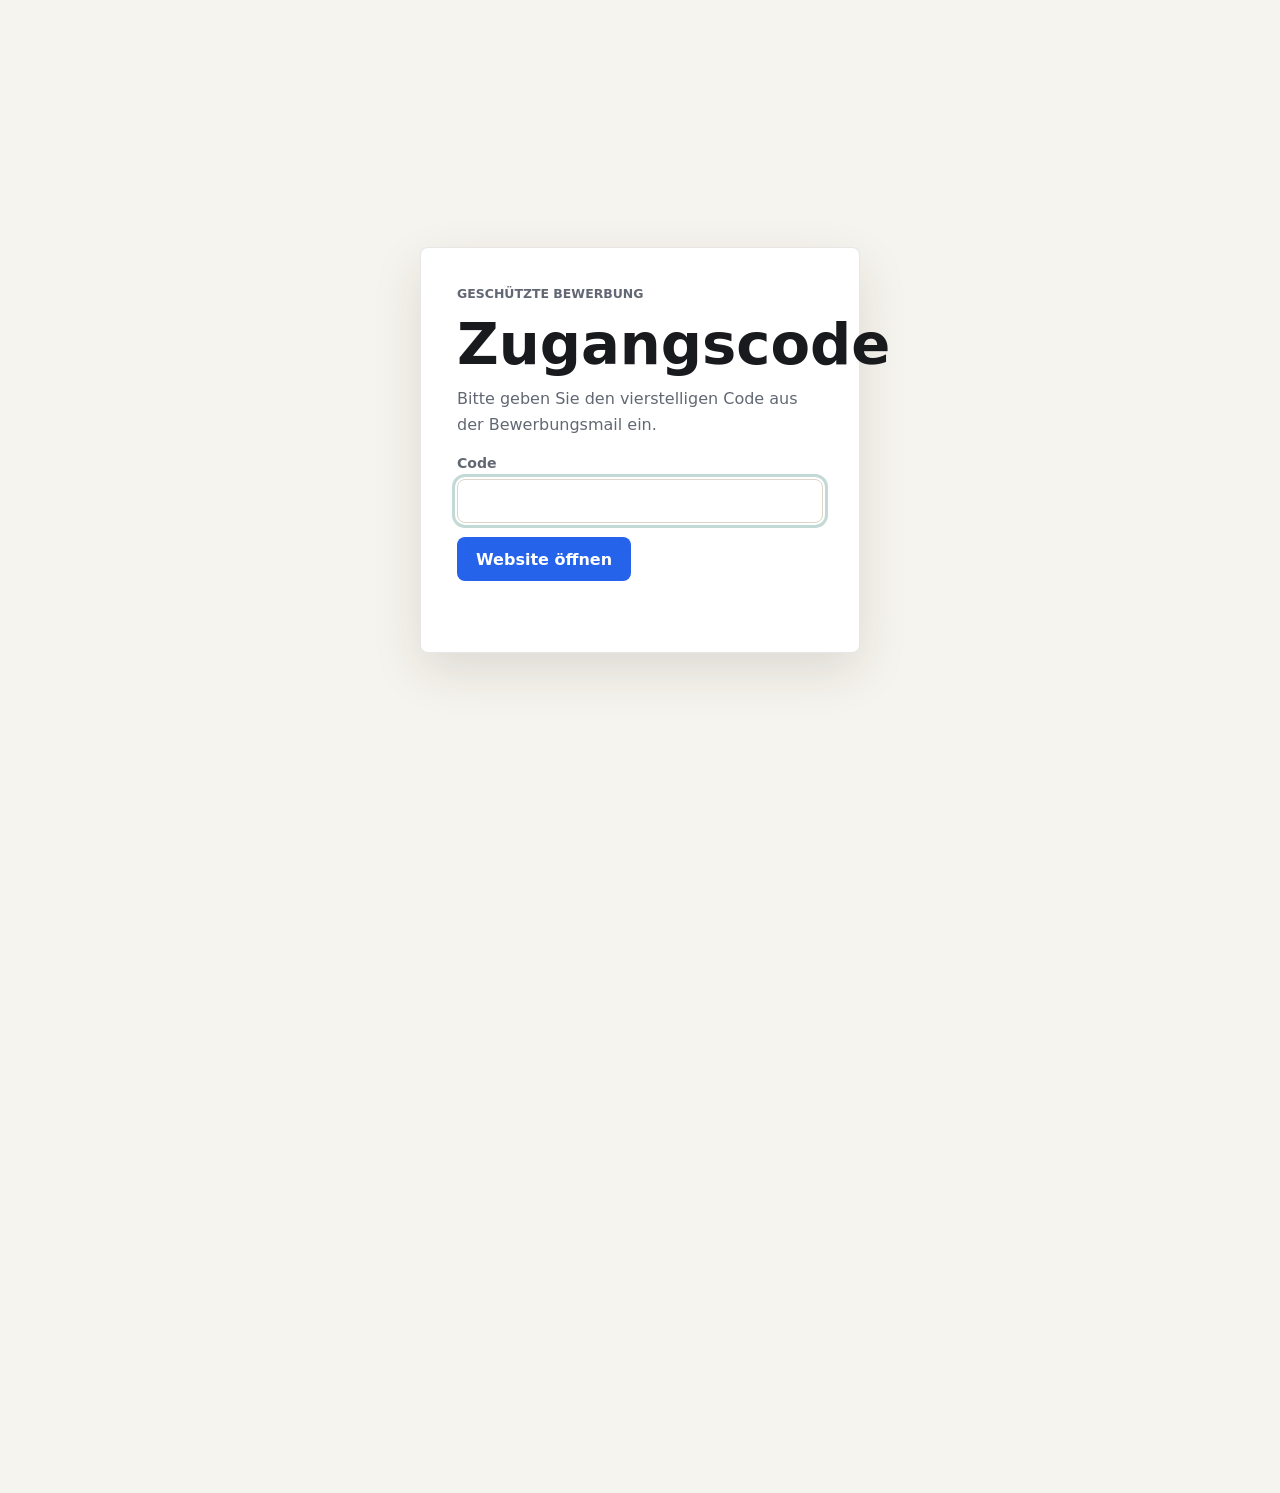
<file: index.html>
﻿<!doctype html>
<html lang="de">
  <head>
    <meta charset="UTF-8" />
    <meta name="viewport" content="width=device-width, initial-scale=1.0" />
    <meta
      name="description"
      content="Bewerbungsportfolio von Berken Tümür mit Unterlagen und eigenem Web-App-Projekt."
    />
    <title>Berken | Portfolio Bewerbung</title>
    <link rel="stylesheet" href="styles.css" />
  </head>
  <body>
    <header class="site-header">
      <a class="brand" href="index.html" aria-label="Zur Startseite">
        <img class="brand-photo" src="profilbild.jpg" alt="Profilbild von Berken" />
        <span>Berken Portfolio</span>
      </a>
      <nav class="nav" aria-label="Hauptnavigation">
        <a class="active" href="index.html">Über mich</a>
        <a href="dokumente.html">Dokumente</a>
        <a href="projekt.html">Projekt</a>
        <a href="kontakt.html">Kontakt</a>
      </nav>
    </header>

    <main>
      <section class="hero">
        <aside class="profile-card" aria-label="Kurzprofil">
          <img src="profilbild.jpg" alt="Profilbild von Berken" />
          <div>
            <p class="profile-name">Berken Tümür</p>
            <p class="profile-role">Bewerbung Informatik</p>
          </div>
        </aside>

        <div class="hero-copy">
          <p class="eyebrow">Bewerbung für eine Informatik-Lehrstelle</p>
          <h1>Hallo, ich bin Berken.</h1>
          <p class="intro">
            Ich bin Berken und interessiere mich für Informatik, weil man mit
            Logik und etwas Code etwas bauen kann, das wirklich funktioniert.
            Als ich meine erste Web-App zum Laufen gebracht habe, wollte ich
            direkt weitermachen. Diese Website zeigt meine Unterlagen und ein
            eigenes Projekt.
          </p>
          <div class="hero-actions">
            <a class="button primary" href="projekt.html">Projekt ansehen</a>
            <a class="button secondary" href="dokumente.html">Dokumente</a>
          </div>
        </div>
      </section>

      <section class="section">
        <div class="section-heading">
          <p class="eyebrow">Profil</p>
          <h2>Über mich</h2>
        </div>
        <div class="info-grid">
          <article>
            <h3>Motivation</h3>
            <p>
              Ich möchte Informatiker EFZ werden, am liebsten in der
              Fachrichtung Applikationsentwicklung. Mich interessiert besonders,
              wie Programme aufgebaut sind und wie man sie benutzerfreundlich
              macht.
            </p>
          </article>
          <article>
            <h3>Lernbereitschaft</h3>
            <p>
              Ich bin bereit, viel zu lernen und auch Fehler zu machen. Ich
              frage nach, wenn ich etwas nicht verstehe, und arbeite mich lieber
              langsam und gründlich ein als schnell und oberflächlich.
            </p>
          </article>
          <article>
            <h3>Praktisches Projekt</h3>
            <p>
              Ich habe eine IT-Support-App selbst entwickelt, ohne Vorlage, nur
              mit HTML, CSS und JavaScript. Was ich dabei gelernt habe, steht
              auf der Projektseite.
            </p>
          </article>
          <article>
            <h3>Was diese Seite zeigt</h3>
            <p>
              Neben den Bewerbungsunterlagen gibt es ein eigenes Projekt, das
              zeigt, dass ich mich praktisch mit Webentwicklung beschäftige.
            </p>
          </article>
        </div>
      </section>
    </main>

    <script src="app.js"></script>
  </body>
</html>
</file>
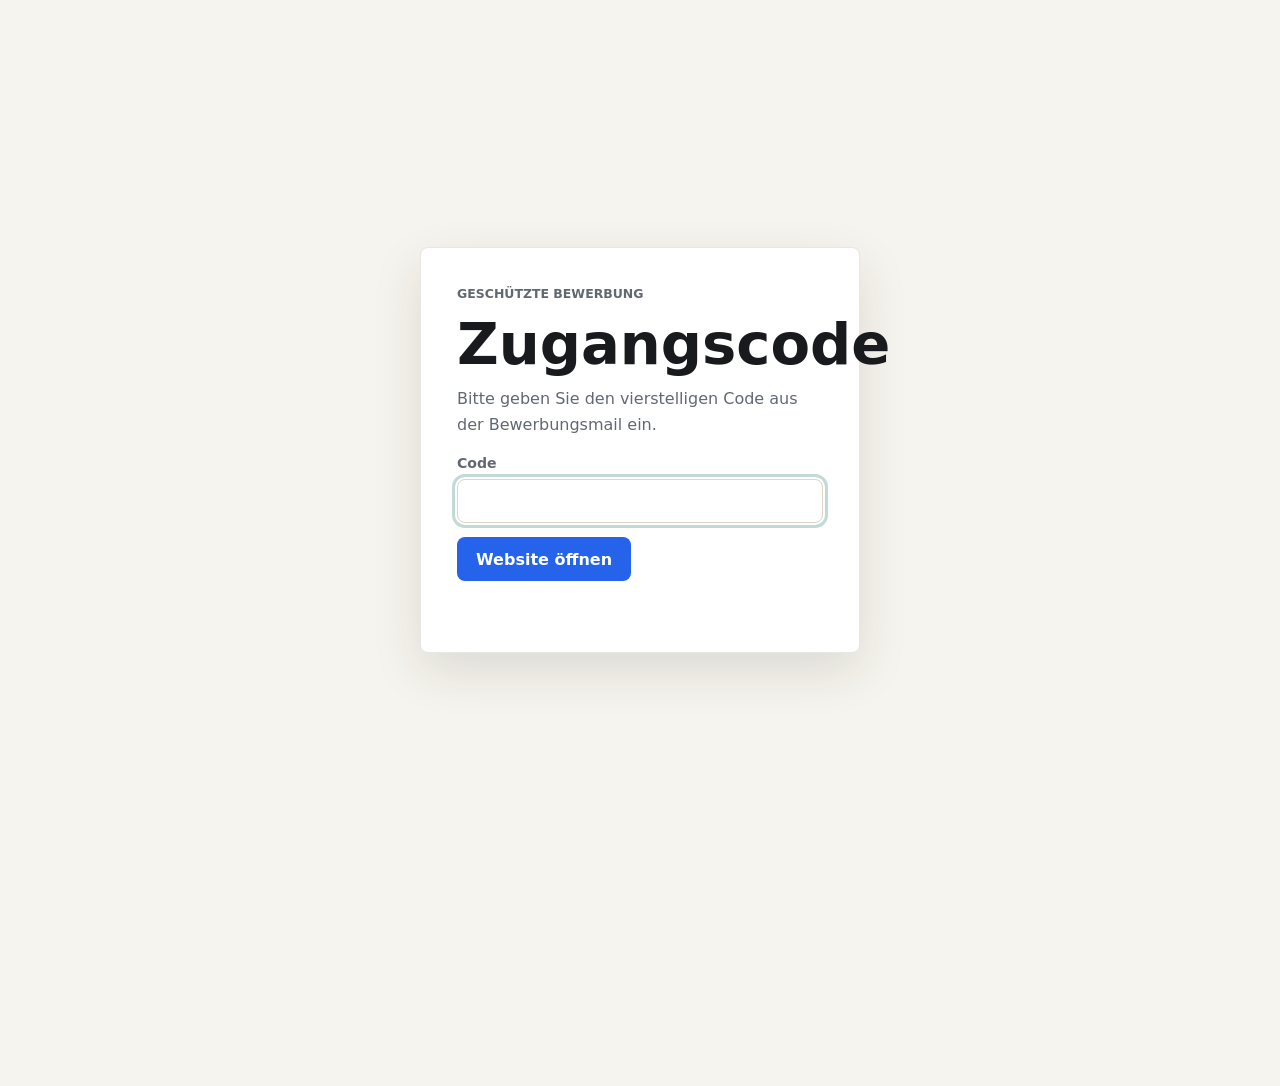
<file: dokumente.html>
﻿<!doctype html>
<html lang="de">
  <head>
    <meta charset="UTF-8" />
    <meta name="viewport" content="width=device-width, initial-scale=1.0" />
    <meta
      name="description"
      content="Bewerbungsunterlagen von Berken Tümür als PDF."
    />
    <title>Dokumente | Berken Portfolio</title>
    <link rel="stylesheet" href="styles.css" />
  </head>
  <body>
    <header class="site-header">
      <a class="brand" href="index.html" aria-label="Zur Startseite">
        <img class="brand-photo" src="profilbild.jpg" alt="Profilbild von Berken" />
        <span>Berken Portfolio</span>
      </a>
      <nav class="nav" aria-label="Hauptnavigation">
        <a href="index.html">Über mich</a>
        <a class="active" href="dokumente.html">Dokumente</a>
        <a href="projekt.html">Projekt</a>
        <a href="kontakt.html">Kontakt</a>
      </nav>
    </header>

    <main>
      <section class="page-hero">
        <p class="eyebrow">Bewerbungsunterlagen</p>
        <h1>Dokumente</h1>
      </section>

      <section class="section first-section">
        <div class="document-grid">
          <article class="document-card">
            <span class="document-type">PDF</span>
            <h2>Lebenslauf</h2>
            <p>Persönliche Angaben, Schulbildung und bisherige Erfahrungen.</p>
            <div class="document-actions">
              <a class="button secondary" href="Lebenslauf_Berken_Tuemuer.pdf" target="_blank">
                PDF öffnen
              </a>
            </div>
          </article>
          <article class="document-card">
            <span class="document-type">PDF</span>
            <h2>Zeugnisse</h2>
            <p>Schulzeugnisse der Oberstufe.</p>
            <div class="document-actions">
              <a class="button secondary" href="Zeugnisse_Oberstufe_Berken_Tuemuer.pdf" target="_blank">
                PDF öffnen
              </a>
            </div>
          </article>
          <article class="document-card">
            <span class="document-type">PDF</span>
            <h2>Stellwerk</h2>
            <p>Stellwerk-Ergebnis.</p>
            <div class="document-actions">
              <a class="button secondary" href="Stellwerk.pdf" target="_blank">
                PDF öffnen
              </a>
            </div>
          </article>
          <article class="document-card">
            <span class="document-type">PDF</span>
            <h2>Schnupperlehrberichte</h2>
            <p>Berichte zu meinen absolvierten Schnupperlehren.</p>
            <div class="document-actions">
              <a class="button secondary" href="Schnupperlehrberichte.pdf" target="_blank">
                PDF öffnen
              </a>
            </div>
          </article>
        </div>
      </section>
    </main>

    <script src="app.js"></script>
  </body>
</html>
</file>
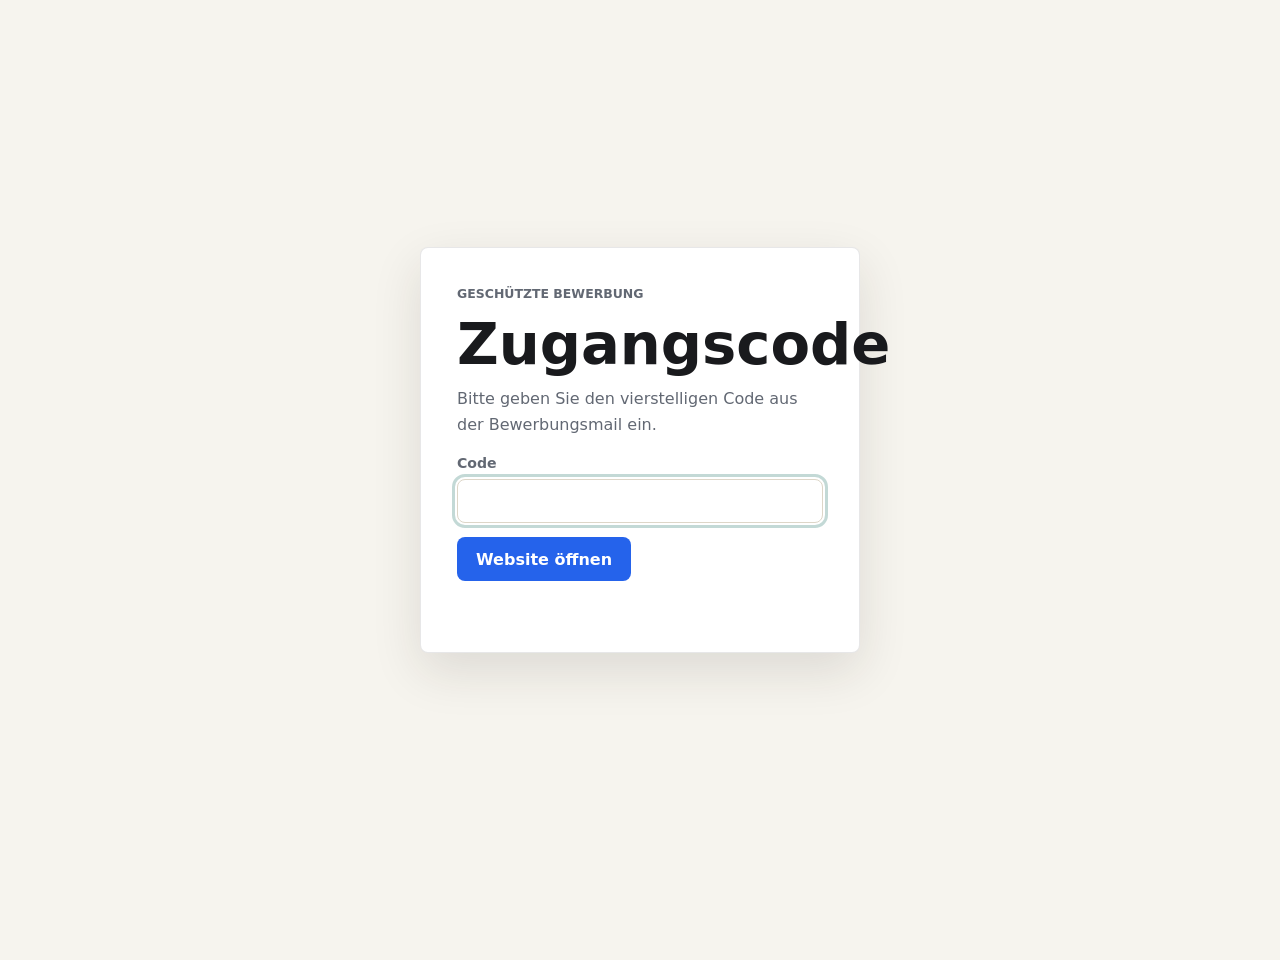
<file: kontakt.html>
﻿<!doctype html>
<html lang="de">
  <head>
    <meta charset="UTF-8" />
    <meta name="viewport" content="width=device-width, initial-scale=1.0" />
    <meta
      name="description"
      content="Kontaktangaben von Berken Tümür."
    />
    <title>Kontakt | Berken Portfolio</title>
    <link rel="stylesheet" href="styles.css" />
  </head>
  <body>
    <header class="site-header">
      <a class="brand" href="index.html" aria-label="Zur Startseite">
        <img class="brand-photo" src="profilbild.jpg" alt="Profilbild von Berken" />
        <span>Berken Portfolio</span>
      </a>
      <nav class="nav" aria-label="Hauptnavigation">
        <a href="index.html">Über mich</a>
        <a href="dokumente.html">Dokumente</a>
        <a href="projekt.html">Projekt</a>
        <a class="active" href="kontakt.html">Kontakt</a>
      </nav>
    </header>

    <main>
      <section class="page-hero">
        <p class="eyebrow">Kontakt</p>
        <h1>Schreiben Sie mir</h1>
        <p class="intro">
          Hier sind meine Kontaktangaben übersichtlich zusammengefasst. Jede
          Angabe kann direkt kopiert werden.
        </p>
        <div class="hero-actions">
          <a
            class="button primary"
            href="https://outlook.live.com/mail/0/deeplink/compose?to=berken.tumur%40hotmail.com&subject=Bewerbung%20Informatik-Lehrstelle&body=Guten%20Tag%0D%0A%0D%0AIch%20interessiere%20mich%20f%C3%BCr%20eine%20Informatik-Lehrstelle%20und%20freue%20mich%20%C3%BCber%20Ihre%20R%C3%BCckmeldung.%0D%0A%0D%0AFreundliche%20Gr%C3%BCsse%0D%0ABerken%20T%C3%BCm%C3%BCr"
          >
            E-Mail senden
          </a>
        </div>
      </section>

      <section class="section first-section">
        <div class="contact-panel">
          <article class="contact-card compact-copy-card">
            <div>
              <h2>Name</h2>
              <p>Berken Tümür</p>
            </div>
            <button class="copy-button" type="button" data-copy="Berken Tümür">
              Kopieren
            </button>
          </article>
          <article class="contact-card compact-copy-card">
            <div>
              <h2>E-Mail</h2>
              <p><a href="mailto:berken.tumur@hotmail.com">berken.tumur@hotmail.com</a></p>
            </div>
            <button class="copy-button" type="button" data-copy="berken.tumur@hotmail.com">
              Kopieren
            </button>
          </article>
          <article class="contact-card compact-copy-card">
            <div>
              <h2>Telefon</h2>
              <p><a href="tel:+41768304721">076 830 47 21</a></p>
            </div>
            <button class="copy-button" type="button" data-copy="076 830 47 21">
              Kopieren
            </button>
          </article>
        </div>
      </section>
    </main>

    <script src="app.js"></script>
  </body>
</html>
</file>
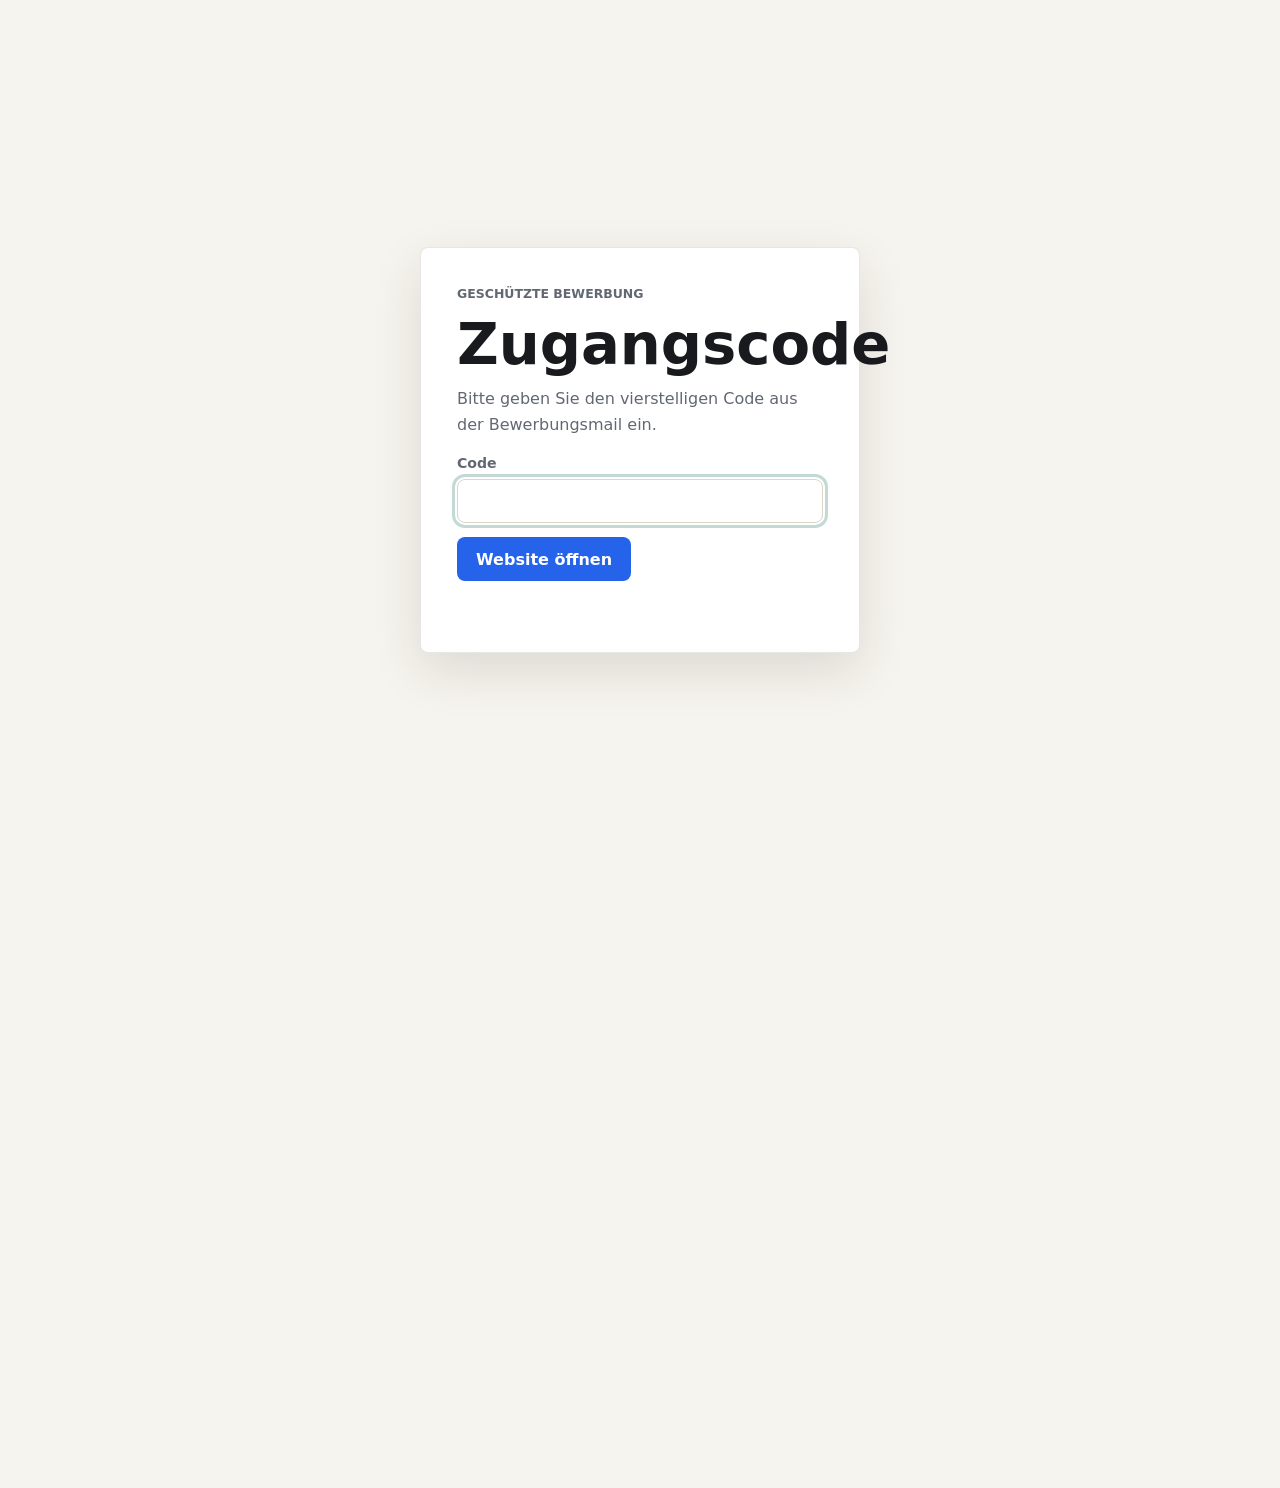
<file: projekt.html>
﻿<!doctype html>
<html lang="de">
  <head>
    <meta charset="UTF-8" />
    <meta name="viewport" content="width=device-width, initial-scale=1.0" />
    <meta
      name="description"
      content="Eigenes Web-App-Projekt von Berken Tümür: eine IT-Support Ticket App."
    />
    <title>Projekt | Berken Portfolio</title>
    <link rel="stylesheet" href="styles.css" />
  </head>
  <body>
    <header class="site-header">
      <a class="brand" href="index.html" aria-label="Zur Startseite">
        <img class="brand-photo" src="profilbild.jpg" alt="Profilbild von Berken" />
        <span>Berken Portfolio</span>
      </a>
      <nav class="nav" aria-label="Hauptnavigation">
        <a href="index.html">Über mich</a>
        <a href="dokumente.html">Dokumente</a>
        <a class="active" href="projekt.html">Projekt</a>
        <a href="kontakt.html">Kontakt</a>
      </nav>
    </header>

    <main>
      <section class="page-hero">
        <p class="eyebrow">Eigenes Projekt</p>
        <h1>IT-Support Ticket App</h1>
        <p class="intro">
          Eine eigenständige Web-App, mit der IT-Probleme erfasst, gesucht,
          priorisiert und bearbeitet werden können.
        </p>
        <div class="hero-actions">
          <a class="button primary" href="webapp.html">Web-App öffnen</a>
        </div>
      </section>

      <section class="section first-section">
        <div class="project-preview project-preview-expanded">
          <div>
            <p class="eyebrow">Projektidee</p>
            <h2>Ein Werkzeug für einfache IT-Support-Fälle</h2>
            <p>
              Die App zeigt, wie ein kleines Ticket-System aufgebaut sein kann:
              Probleme werden erfasst, nach Status und Priorität gefiltert und
              in einer Detailansicht weiterbearbeitet.
            </p>
          </div>
          <div class="feature-list">
            <span>Tickets erstellen</span>
            <span>Suchen und filtern</span>
            <span>Status und Priorität ändern</span>
            <span>Notizen pro Ticket ergänzen</span>
            <span>Daten im Browser speichern</span>
          </div>
        </div>
      </section>

      <section class="section">
        <div class="project-details-grid">
          <article>
            <h3>Umsetzung</h3>
            <p>
              Gebaut mit HTML, CSS und JavaScript. Die App funktioniert ohne
              Server und speichert Testdaten lokal im Browser. Dabei habe ich
              gelernt, wie man Daten mit localStorage speichert, Formulare
              verarbeitet und eine dynamische Liste rendert.
            </p>
          </article>
          <article>
            <h3>Was ich damit zeige</h3>
            <p>
              Ich kann eine Oberfläche strukturieren, Formulare verarbeiten,
              Daten filtern und Benutzeraktionen sichtbar machen.
            </p>
          </article>
          <article>
            <h3>Warum es passt</h3>
            <p>
              IT-Support braucht genaues Erfassen, Priorisieren und saubere
              Nachverfolgung. Die App zeigt diesen Ablauf praktisch.
            </p>
          </article>
        </div>
      </section>
    </main>

    <script src="app.js"></script>
  </body>
</html>
</file>
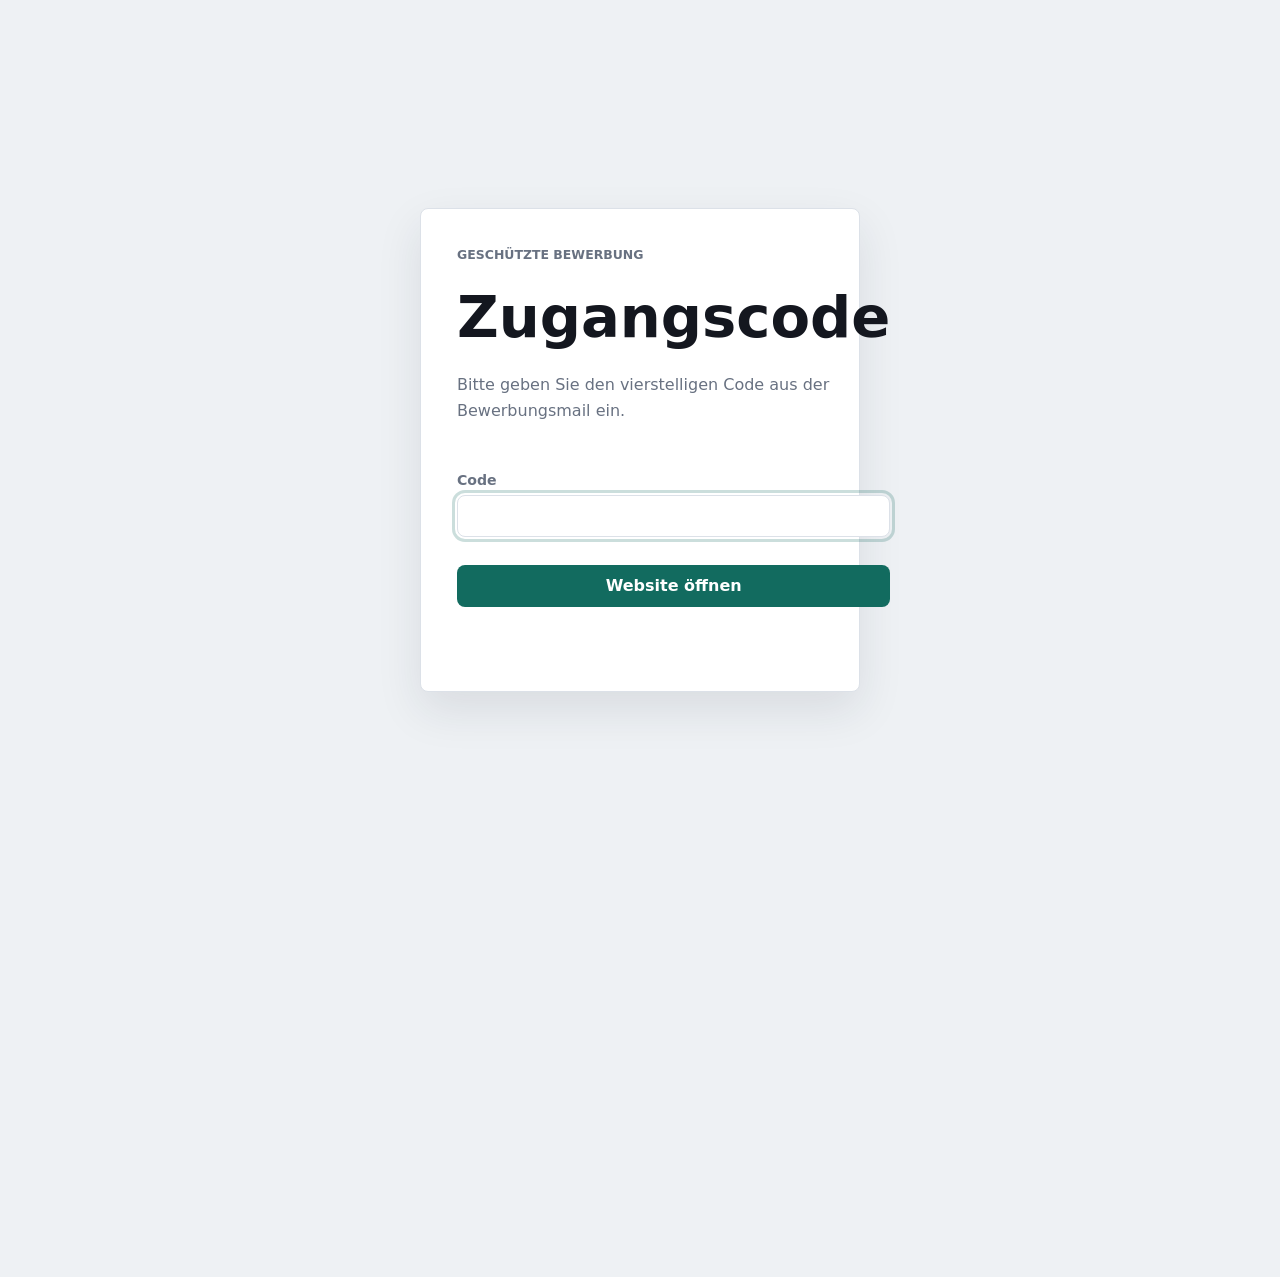
<file: webapp.html>
﻿<!doctype html>
<html lang="de">
  <head>
    <meta charset="UTF-8" />
    <meta name="viewport" content="width=device-width, initial-scale=1.0" />
    <meta
      name="description"
      content="Eigenständige IT-Support Ticket App mit Suche, Filtern, Detailansicht und Notizen."
    />
    <title>IT Desk | Support Ticket App</title>
    <link rel="stylesheet" href="webapp.css" />
  </head>
  <body>
    <header class="topbar">
      <a class="brand" href="projekt.html" aria-label="Zur Projektbeschreibung">
        <span class="brand-mark">IT</span>
        <span>IT Desk</span>
      </a>
      <nav class="top-actions" aria-label="App Navigation">
        <a href="projekt.html">Projektbeschreibung</a>
        <a href="index.html">Portfolio</a>
      </nav>
    </header>

    <main class="app-layout">
      <section class="hero-panel">
        <div>
          <p class="eyebrow">Support Ticket System</p>
          <h1>Probleme erfassen. Priorisieren. Lösen.</h1>
          <p>
            Eine eigenständige Web-App mit lokaler Speicherung, Suche, Filtern,
            Detailansicht und Notizen pro Ticket.
          </p>
        </div>
        <div class="summary-grid" aria-label="Ticket Übersicht">
          <article>
            <strong id="totalTickets">0</strong>
            <span>Total</span>
          </article>
          <article>
            <strong id="openTickets">0</strong>
            <span>Offen</span>
          </article>
          <article>
            <strong id="progressTickets">0</strong>
            <span>In Arbeit</span>
          </article>
          <article>
            <strong id="doneTickets">0</strong>
            <span>Erledigt</span>
          </article>
        </div>
      </section>

      <section class="workspace">
        <aside class="ticket-composer" aria-label="Neues Ticket erstellen">
          <div class="panel-heading">
            <p class="eyebrow">Neues Ticket</p>
            <h2>Problem melden</h2>
          </div>

          <form id="ticketForm">
            <label>
              Titel
              <input id="titleInput" type="text" placeholder="z.B. WLAN verbindet nicht" required />
            </label>
            <label>
              Beschreibung
              <textarea
                id="descriptionInput"
                placeholder="Kurz beschreiben, was passiert und seit wann."
                required
              ></textarea>
            </label>
            <div class="form-grid">
              <label>
                Kategorie
                <select id="categoryInput">
                  <option>Netzwerk</option>
                  <option>Gerät</option>
                  <option>Konto</option>
                  <option>Software</option>
                  <option>Drucker</option>
                </select>
              </label>
              <label>
                Priorität
                <select id="priorityInput">
                  <option>Normal</option>
                  <option>Hoch</option>
                  <option>Niedrig</option>
                </select>
              </label>
            </div>
            <label>
              Zuständig
              <input id="ownerInput" type="text" placeholder="z.B. Berken" value="Berken" />
            </label>
            <button class="button primary" type="submit">Ticket erstellen</button>
          </form>

          <button class="button ghost" id="resetButton" type="button">Beispieldaten zurücksetzen</button>
        </aside>

        <section class="ticket-board">
          <div class="controls">
            <label class="search-box">
              Suche
              <input id="searchInput" type="search" placeholder="Ticket suchen..." />
            </label>
            <label>
              Status
              <select id="statusFilter">
                <option value="Alle">Alle</option>
                <option>Offen</option>
                <option>In Arbeit</option>
                <option>Erledigt</option>
              </select>
            </label>
            <label>
              Priorität
              <select id="priorityFilter">
                <option value="Alle">Alle</option>
                <option>Hoch</option>
                <option>Normal</option>
                <option>Niedrig</option>
              </select>
            </label>
          </div>

          <div class="board-grid">
            <div class="ticket-list" id="ticketList" aria-live="polite"></div>

            <article class="ticket-detail" id="ticketDetail">
              <p class="empty-detail">Wähle ein Ticket aus, um Details zu sehen.</p>
            </article>
          </div>
        </section>
      </section>
    </main>

    <script src="webapp.js"></script>
  </body>
</html>
</file>
<file: styles.css>
:root {
  --bg: #f6f4ee;
  --surface: #ffffff;
  --surface-soft: #ece7dc;
  --text: #191a1d;
  --muted: #626873;
  --line: #ddd6c8;
  --accent: #2563eb;
  --accent-dark: #1d4ed8;
  --warning: #b86b1f;
  --danger: #a83f3f;
  --shadow: 0 18px 50px rgba(42, 36, 28, 0.12);
}

* {
  box-sizing: border-box;
}

html {
  scroll-behavior: auto;
}

body {
  margin: 0;
  background: var(--bg);
  color: var(--text);
  font-family:
    Inter, ui-sans-serif, system-ui, -apple-system, BlinkMacSystemFont, "Segoe UI",
    sans-serif;
}

a {
  color: inherit;
  text-decoration: none;
}

.access-locked > :not(.access-gate) {
  visibility: hidden;
}

.access-gate {
  position: fixed;
  inset: 0;
  z-index: 100;
  display: grid;
  place-items: center;
  background: var(--bg);
  padding: 20px;
}

.access-box {
  width: min(440px, 100%);
  border: 1px solid rgba(25, 26, 29, 0.1);
  border-radius: 8px;
  background: var(--surface);
  box-shadow: var(--shadow);
  padding: clamp(24px, 5vw, 36px);
}

.access-box h1 {
  margin-bottom: 12px;
  font-size: clamp(2.2rem, 7vw, 3.6rem);
  line-height: 1;
}

.access-box p {
  color: var(--muted);
  line-height: 1.6;
}

.access-box label {
  margin: 18px 0 14px;
}

.access-error {
  min-height: 1.4em;
  margin: 12px 0 0;
  color: var(--danger) !important;
  font-weight: 750;
}

.site-header {
  position: sticky;
  top: 0;
  z-index: 10;
  display: flex;
  align-items: center;
  justify-content: space-between;
  gap: 24px;
  padding: 18px clamp(20px, 5vw, 72px);
  border-bottom: 1px solid rgba(25, 26, 29, 0.08);
  background: rgba(246, 244, 238, 0.86);
  backdrop-filter: blur(16px);
}

.brand {
  display: inline-flex;
  align-items: center;
  gap: 10px;
  font-weight: 800;
}

.brand-photo {
  width: 36px;
  height: 36px;
  border: 2px solid var(--accent);
  border-radius: 8px;
  object-fit: cover;
  object-position: center 34%;
}

.nav {
  display: flex;
  flex-wrap: wrap;
  justify-content: flex-end;
  gap: 18px;
  color: var(--muted);
  font-size: 0.95rem;
}

.nav a:hover {
  color: var(--text);
}

.nav a.active {
  color: var(--text);
  font-weight: 800;
}

main {
  width: min(1120px, calc(100% - 40px));
  margin: 0 auto;
}

.hero {
  display: grid;
  grid-template-columns: 220px minmax(0, 780px);
  gap: clamp(28px, 5vw, 56px);
  align-items: center;
  justify-content: start;
  min-height: calc(100vh - 74px);
  padding: 54px 0 70px;
}

.profile-card {
  display: grid;
  gap: 16px;
  width: 220px;
}

.profile-card img {
  width: 100%;
  aspect-ratio: 4 / 5;
  border: 1px solid rgba(25, 26, 29, 0.1);
  border-radius: 8px;
  box-shadow: var(--shadow);
  object-fit: cover;
  object-position: center 38%;
}

.profile-card div {
  border-left: 3px solid var(--accent);
  padding-left: 14px;
}

.profile-name {
  margin-bottom: 3px;
  font-weight: 850;
}

.profile-role {
  margin: 0;
  color: var(--muted);
  font-size: 0.92rem;
}

.page-hero {
  display: grid;
  align-content: center;
  min-height: 48vh;
  padding: 70px 0 54px;
}

.page-hero h1 {
  max-width: 900px;
}

.first-section {
  padding-top: 46px;
}

.hero-copy {
  max-width: 680px;
}

.eyebrow {
  margin: 0 0 12px;
  color: var(--accent);
  font-size: 0.78rem;
  font-weight: 800;
  letter-spacing: 0;
  text-transform: uppercase;
}

h1,
h2,
h3,
p {
  margin-top: 0;
}

h1 {
  max-width: 740px;
  margin-bottom: 22px;
  font-size: clamp(3.4rem, 8vw, 6.8rem);
  line-height: 0.92;
  letter-spacing: 0;
}

h2 {
  margin-bottom: 12px;
  font-size: clamp(2rem, 4vw, 3.4rem);
  line-height: 1;
}

h3 {
  margin-bottom: 10px;
  font-size: 1.05rem;
}

.intro,
.section-heading > p,
article p {
  color: var(--muted);
  font-size: 1rem;
  line-height: 1.7;
}

.intro {
  max-width: 610px;
  font-size: 1.12rem;
}

.hero-actions,
.contact-section {
  display: flex;
  flex-wrap: wrap;
  align-items: center;
  gap: 12px;
}

.button {
  display: inline-flex;
  min-height: 44px;
  align-items: center;
  justify-content: center;
  border: 1px solid transparent;
  border-radius: 8px;
  padding: 0 18px;
  font: inherit;
  font-weight: 750;
  cursor: pointer;
}

.button.primary {
  background: var(--accent);
  color: white;
}

.button.primary:hover {
  background: var(--accent-dark);
}

.button.secondary {
  border-color: var(--line);
  background: rgba(255, 255, 255, 0.54);
}

.section {
  padding: 70px 0;
  border-top: 1px solid var(--line);
}

.section-heading {
  max-width: 700px;
  margin-bottom: 26px;
}

.info-grid {
  display: grid;
  grid-template-columns: repeat(auto-fit, minmax(240px, 1fr));
  gap: 16px;
}

.info-grid article,
.app-shell,
.document-card,
.project-preview,
.project-details-grid article,
.contact-panel article {
  border: 1px solid rgba(25, 26, 29, 0.1);
  border-radius: 8px;
  background: rgba(255, 255, 255, 0.7);
  box-shadow: 0 10px 30px rgba(42, 36, 28, 0.06);
}

.info-grid article,
.document-card,
.contact-panel article {
  padding: 22px;
}

.document-grid {
  display: grid;
  grid-template-columns: repeat(2, minmax(0, 1fr));
  gap: 16px;
}

.document-card h2,
.contact-panel h2 {
  font-size: 1.35rem;
}

.document-type {
  display: inline-flex;
  margin-bottom: 18px;
  border-radius: 999px;
  background: rgba(23, 109, 98, 0.12);
  color: var(--accent-dark);
  padding: 6px 10px;
  font-size: 0.78rem;
  font-weight: 800;
}

.document-actions {
  display: flex;
  flex-wrap: wrap;
  align-items: center;
  gap: 12px;
}

.text-link {
  color: var(--accent-dark);
  font-weight: 750;
}

.text-link:hover {
  text-decoration: underline;
}

.button.disabled {
  cursor: not-allowed;
  opacity: 0.62;
}

.project-preview {
  display: grid;
  grid-template-columns: minmax(0, 1.1fr) minmax(260px, 0.9fr);
  gap: 24px;
  align-items: start;
  padding: clamp(22px, 4vw, 34px);
}

.project-preview p {
  color: var(--muted);
  line-height: 1.7;
}

.project-preview-expanded {
  grid-template-columns: minmax(0, 1fr) minmax(280px, 420px);
}

.project-details-grid {
  display: grid;
  grid-template-columns: repeat(3, minmax(0, 1fr));
  gap: 16px;
}

.project-details-grid article {
  padding: 22px;
}

.project-details-grid p {
  color: var(--muted);
  line-height: 1.7;
}

.feature-list {
  display: grid;
  gap: 10px;
}

.feature-list span {
  border: 1px solid var(--line);
  border-radius: 8px;
  background: white;
  padding: 14px 16px;
  font-weight: 750;
}

.app-page main {
  padding-bottom: 80px;
}

.app-header {
  display: flex;
  align-items: end;
  justify-content: space-between;
  gap: 24px;
  padding: 56px 0 28px;
}

.app-header h1 {
  margin-bottom: 14px;
  font-size: clamp(2.6rem, 6vw, 5rem);
}

.app-header p {
  max-width: 680px;
  color: var(--muted);
  line-height: 1.7;
}

.project-section {
  padding-bottom: 84px;
}

.app-shell {
  padding: clamp(18px, 3vw, 28px);
}

.ticket-form {
  display: grid;
  grid-template-columns: minmax(0, 1.4fr) 180px auto;
  gap: 12px;
  align-items: end;
}

label {
  display: grid;
  gap: 8px;
  color: var(--muted);
  font-size: 0.88rem;
  font-weight: 700;
}

input,
select {
  width: 100%;
  min-height: 44px;
  border: 1px solid var(--line);
  border-radius: 8px;
  background: white;
  color: var(--text);
  font: inherit;
  padding: 0 12px;
}

input:focus,
select:focus,
button:focus-visible,
a:focus-visible {
  outline: 3px solid rgba(23, 109, 98, 0.26);
  outline-offset: 2px;
}

.ticket-toolbar,
.stats {
  display: flex;
  flex-wrap: wrap;
  gap: 10px;
  margin-top: 18px;
}

.filter {
  min-height: 38px;
  border: 1px solid var(--line);
  border-radius: 8px;
  background: white;
  color: var(--muted);
  padding: 0 13px;
  font: inherit;
  font-weight: 750;
  cursor: pointer;
}

.filter.active {
  border-color: var(--accent);
  background: rgba(23, 109, 98, 0.1);
  color: var(--accent-dark);
}

.stats span {
  border-radius: 8px;
  background: var(--surface-soft);
  padding: 10px 12px;
  color: var(--muted);
}

.stats strong {
  color: var(--text);
}

.ticket-list {
  display: grid;
  gap: 10px;
  margin-top: 18px;
}

.ticket-item {
  display: grid;
  grid-template-columns: 1fr auto auto;
  gap: 12px;
  align-items: center;
  border: 1px solid var(--line);
  border-radius: 8px;
  background: white;
  padding: 14px;
}

.ticket-title {
  margin: 0 0 6px;
  font-weight: 800;
}

.ticket-meta {
  display: flex;
  flex-wrap: wrap;
  gap: 8px;
  color: var(--muted);
  font-size: 0.9rem;
}

.badge {
  border-radius: 999px;
  padding: 4px 8px;
  background: var(--surface-soft);
}

.badge.high {
  background: rgba(168, 63, 63, 0.12);
  color: var(--danger);
}

.badge.medium {
  background: rgba(184, 107, 31, 0.14);
  color: var(--warning);
}

.badge.low {
  background: rgba(23, 109, 98, 0.12);
  color: var(--accent-dark);
}

.ticket-item select {
  min-width: 130px;
}

.icon-button {
  width: 40px;
  height: 40px;
  border: 1px solid var(--line);
  border-radius: 8px;
  background: white;
  color: var(--muted);
  font-size: 1.25rem;
  cursor: pointer;
}

.empty-state {
  border: 1px dashed var(--line);
  border-radius: 8px;
  padding: 28px;
  color: var(--muted);
  text-align: center;
}

.contact-panel {
  display: grid;
  grid-template-columns: repeat(2, minmax(0, 1fr));
  gap: 16px;
}

.contact-panel-compact {
  grid-template-columns: repeat(2, minmax(0, 1fr));
}

.copy-card,
.contact-card {
  display: flex;
  align-items: center;
  justify-content: space-between;
  gap: 18px;
}

.copy-card p,
.contact-card p {
  overflow-wrap: anywhere;
}

.compact-copy-card {
  align-items: center;
}

.copy-button {
  flex: 0 0 auto;
  min-height: 34px;
  border: 1px solid var(--line);
  border-radius: 8px;
  background: white;
  color: var(--accent-dark);
  padding: 0 10px;
  font: inherit;
  font-size: 0.88rem;
  font-weight: 800;
  cursor: pointer;
}

.copy-button:hover {
  border-color: var(--accent);
  background: rgba(23, 109, 98, 0.08);
}

.copy-button.copied {
  border-color: var(--accent);
  background: var(--accent);
  color: white;
}

@media (max-width: 820px) {
  .site-header {
    align-items: flex-start;
    flex-direction: column;
  }

  .hero,
  .info-grid,
  .ticket-form,
  .document-grid,
  .project-preview,
  .project-details-grid,
  .contact-panel {
    grid-template-columns: 1fr;
  }

  .app-header {
    align-items: flex-start;
    flex-direction: column;
  }

  .hero {
    min-height: auto;
    padding-top: 34px;
  }

  .profile-card {
    width: min(220px, 100%);
  }

  .ticket-item {
    grid-template-columns: 1fr;
  }

  .copy-card,
  .contact-card {
    align-items: flex-start;
    flex-direction: column;
  }

  .compact-copy-card {
    align-items: center;
    flex-direction: row;
  }
}

@media (max-width: 520px) {
  main {
    width: min(100% - 28px, 1120px);
  }

  .nav {
    gap: 12px;
  }

  h1 {
    font-size: clamp(3rem, 17vw, 4.4rem);
  }
}
</file>
<file: webapp.css>
:root {
  --bg: #eef1f4;
  --panel: #ffffff;
  --panel-soft: #f7f8fa;
  --text: #14171f;
  --muted: #687181;
  --line: #dce1e8;
  --accent: #126b5f;
  --accent-dark: #0d4c44;
  --blue: #285f9f;
  --orange: #af641c;
  --red: #a83e3e;
  --green: #237a56;
  --shadow: 0 18px 45px rgba(29, 38, 54, 0.1);
}

* {
  box-sizing: border-box;
}

body {
  margin: 0;
  background: var(--bg);
  color: var(--text);
  font-family:
    Inter, ui-sans-serif, system-ui, -apple-system, BlinkMacSystemFont, "Segoe UI",
    sans-serif;
}

a {
  color: inherit;
  text-decoration: none;
}

.access-locked > :not(.access-gate) {
  visibility: hidden;
}

.access-gate {
  position: fixed;
  inset: 0;
  z-index: 100;
  display: grid;
  place-items: center;
  background: var(--bg);
  padding: 20px;
}

.access-box {
  width: min(440px, 100%);
  border: 1px solid var(--line);
  border-radius: 8px;
  background: var(--panel);
  box-shadow: var(--shadow);
  padding: clamp(24px, 5vw, 36px);
}

.access-box h1 {
  margin-bottom: 12px;
  font-size: clamp(2.2rem, 7vw, 3.6rem);
  line-height: 1;
}

.access-box p {
  color: var(--muted);
  line-height: 1.6;
}

.access-box label {
  margin: 18px 0 14px;
}

.access-error {
  min-height: 1.4em;
  margin: 12px 0 0;
  color: var(--red) !important;
  font-weight: 750;
}

button,
input,
select,
textarea {
  font: inherit;
}

.topbar {
  position: sticky;
  top: 0;
  z-index: 5;
  display: flex;
  align-items: center;
  justify-content: space-between;
  gap: 20px;
  border-bottom: 1px solid var(--line);
  background: rgba(238, 241, 244, 0.88);
  padding: 16px clamp(18px, 4vw, 48px);
  backdrop-filter: blur(14px);
}

.brand,
.top-actions {
  display: flex;
  align-items: center;
  gap: 12px;
}

.brand {
  font-weight: 850;
}

.brand-mark {
  display: grid;
  width: 38px;
  height: 38px;
  place-items: center;
  border-radius: 8px;
  background: var(--accent);
  color: white;
  font-weight: 900;
}

.top-actions {
  flex-wrap: wrap;
  justify-content: flex-end;
  color: var(--muted);
  font-size: 0.94rem;
}

.top-actions a:hover {
  color: var(--text);
}

.app-layout {
  width: min(1240px, calc(100% - 36px));
  margin: 0 auto;
  padding: 24px 0 70px;
}

.hero-panel {
  display: grid;
  grid-template-columns: minmax(0, 1fr) minmax(320px, 460px);
  gap: 22px;
  align-items: center;
  margin-bottom: 22px;
  border: 1px solid var(--line);
  border-radius: 8px;
  background: var(--panel);
  box-shadow: var(--shadow);
  padding: clamp(20px, 3vw, 28px);
}

.eyebrow {
  margin: 0 0 10px;
  color: var(--accent);
  font-size: 0.78rem;
  font-weight: 850;
  letter-spacing: 0;
  text-transform: uppercase;
}

h1,
h2,
h3,
p {
  margin-top: 0;
}

h1 {
  max-width: 720px;
  margin-bottom: 14px;
  font-size: clamp(2.25rem, 4.2vw, 3.8rem);
  line-height: 1;
  letter-spacing: 0;
}

h2 {
  margin-bottom: 8px;
  font-size: 1.4rem;
}

.hero-panel p,
.ticket-card p,
.ticket-detail p {
  color: var(--muted);
  line-height: 1.65;
}

.hero-panel > div > p:not(.eyebrow) {
  max-width: 690px;
}

.summary-grid {
  display: grid;
  grid-template-columns: repeat(4, minmax(0, 1fr));
  gap: 10px;
}

.summary-grid article {
  border: 1px solid var(--line);
  border-radius: 8px;
  background: var(--panel-soft);
  padding: 16px;
}

.summary-grid strong {
  display: block;
  margin-bottom: 4px;
  font-size: 2rem;
}

.summary-grid span {
  color: var(--muted);
  font-size: 0.9rem;
}

.workspace {
  display: grid;
  grid-template-columns: 330px minmax(0, 1fr);
  gap: 22px;
  align-items: start;
}

.ticket-composer,
.ticket-board,
.ticket-detail {
  border: 1px solid var(--line);
  border-radius: 8px;
  background: var(--panel);
  box-shadow: var(--shadow);
}

.ticket-composer,
.ticket-board {
  padding: 18px;
}

.panel-heading {
  margin-bottom: 18px;
}

form,
.controls {
  display: grid;
  gap: 14px;
}

label {
  display: grid;
  gap: 7px;
  color: var(--muted);
  font-size: 0.88rem;
  font-weight: 750;
}

input,
select,
textarea {
  width: 100%;
  min-height: 42px;
  border: 1px solid var(--line);
  border-radius: 8px;
  background: white;
  color: var(--text);
  padding: 0 12px;
}

textarea {
  min-height: 112px;
  padding: 12px;
  resize: vertical;
}

input:focus,
select:focus,
textarea:focus,
button:focus-visible,
a:focus-visible {
  outline: 3px solid rgba(18, 107, 95, 0.22);
  outline-offset: 2px;
}

.form-grid,
.controls {
  grid-template-columns: repeat(2, minmax(0, 1fr));
}

.controls {
  grid-template-columns: minmax(220px, 1fr) 160px 160px;
  margin-bottom: 18px;
}

.button {
  display: inline-flex;
  min-height: 42px;
  align-items: center;
  justify-content: center;
  border: 1px solid transparent;
  border-radius: 8px;
  padding: 0 16px;
  font-weight: 800;
  cursor: pointer;
}

.button.primary {
  background: var(--accent);
  color: white;
}

.button.primary:hover {
  background: var(--accent-dark);
}

.button.ghost {
  width: 100%;
  margin-top: 12px;
  border-color: var(--line);
  background: white;
  color: var(--muted);
}

.board-grid {
  display: grid;
  grid-template-columns: minmax(0, 1fr) 330px;
  gap: 18px;
  align-items: start;
}

.ticket-list {
  display: grid;
  gap: 10px;
}

.ticket-card {
  border: 1px solid var(--line);
  border-radius: 8px;
  background: white;
  padding: 16px;
  text-align: left;
  cursor: pointer;
}

.ticket-card:hover,
.ticket-card.active {
  border-color: rgba(18, 107, 95, 0.55);
  box-shadow: 0 10px 26px rgba(18, 107, 95, 0.1);
}

.ticket-card h3 {
  margin-bottom: 7px;
  font-size: 1rem;
}

.ticket-card p {
  margin-bottom: 12px;
  font-size: 0.93rem;
}

.meta-row,
.detail-actions,
.notes-list {
  display: flex;
  flex-wrap: wrap;
  gap: 8px;
}

.badge {
  border-radius: 999px;
  background: var(--panel-soft);
  color: var(--muted);
  padding: 5px 8px;
  font-size: 0.78rem;
  font-weight: 800;
}

.badge.high {
  background: rgba(168, 62, 62, 0.12);
  color: var(--red);
}

.badge.normal {
  background: rgba(40, 95, 159, 0.12);
  color: var(--blue);
}

.badge.low {
  background: rgba(35, 122, 86, 0.12);
  color: var(--green);
}

.ticket-detail {
  position: sticky;
  top: 88px;
  min-height: 420px;
  padding: 20px;
}

.ticket-detail h2 {
  font-size: 1.25rem;
  line-height: 1.2;
}

.detail-section {
  margin-top: 18px;
  border-top: 1px solid var(--line);
  padding-top: 16px;
}

.detail-actions {
  margin-top: 16px;
}

.detail-actions select {
  flex: 1 1 130px;
}

.note-form {
  display: grid;
  grid-template-columns: 1fr auto;
  gap: 8px;
  margin-top: 12px;
}

.note-form input {
  min-width: 0;
}

.notes-list {
  display: grid;
  margin-top: 12px;
}

.note {
  border-radius: 8px;
  background: var(--panel-soft);
  padding: 10px;
  color: var(--muted);
  font-size: 0.9rem;
}

.empty-state,
.empty-detail {
  display: grid;
  min-height: 220px;
  place-items: center;
  border: 1px dashed var(--line);
  border-radius: 8px;
  color: var(--muted);
  text-align: center;
}

.delete-button {
  border-color: rgba(168, 62, 62, 0.25);
  background: rgba(168, 62, 62, 0.08);
  color: var(--red);
}

@media (max-width: 980px) {
  .hero-panel,
  .workspace,
  .board-grid {
    grid-template-columns: 1fr;
  }

  .ticket-detail {
    position: static;
  }
}

@media (max-width: 680px) {
  .topbar {
    align-items: flex-start;
    flex-direction: column;
  }

  .summary-grid,
  .form-grid,
  .controls {
    grid-template-columns: 1fr;
  }

  .note-form {
    grid-template-columns: 1fr;
  }
}
</file>
